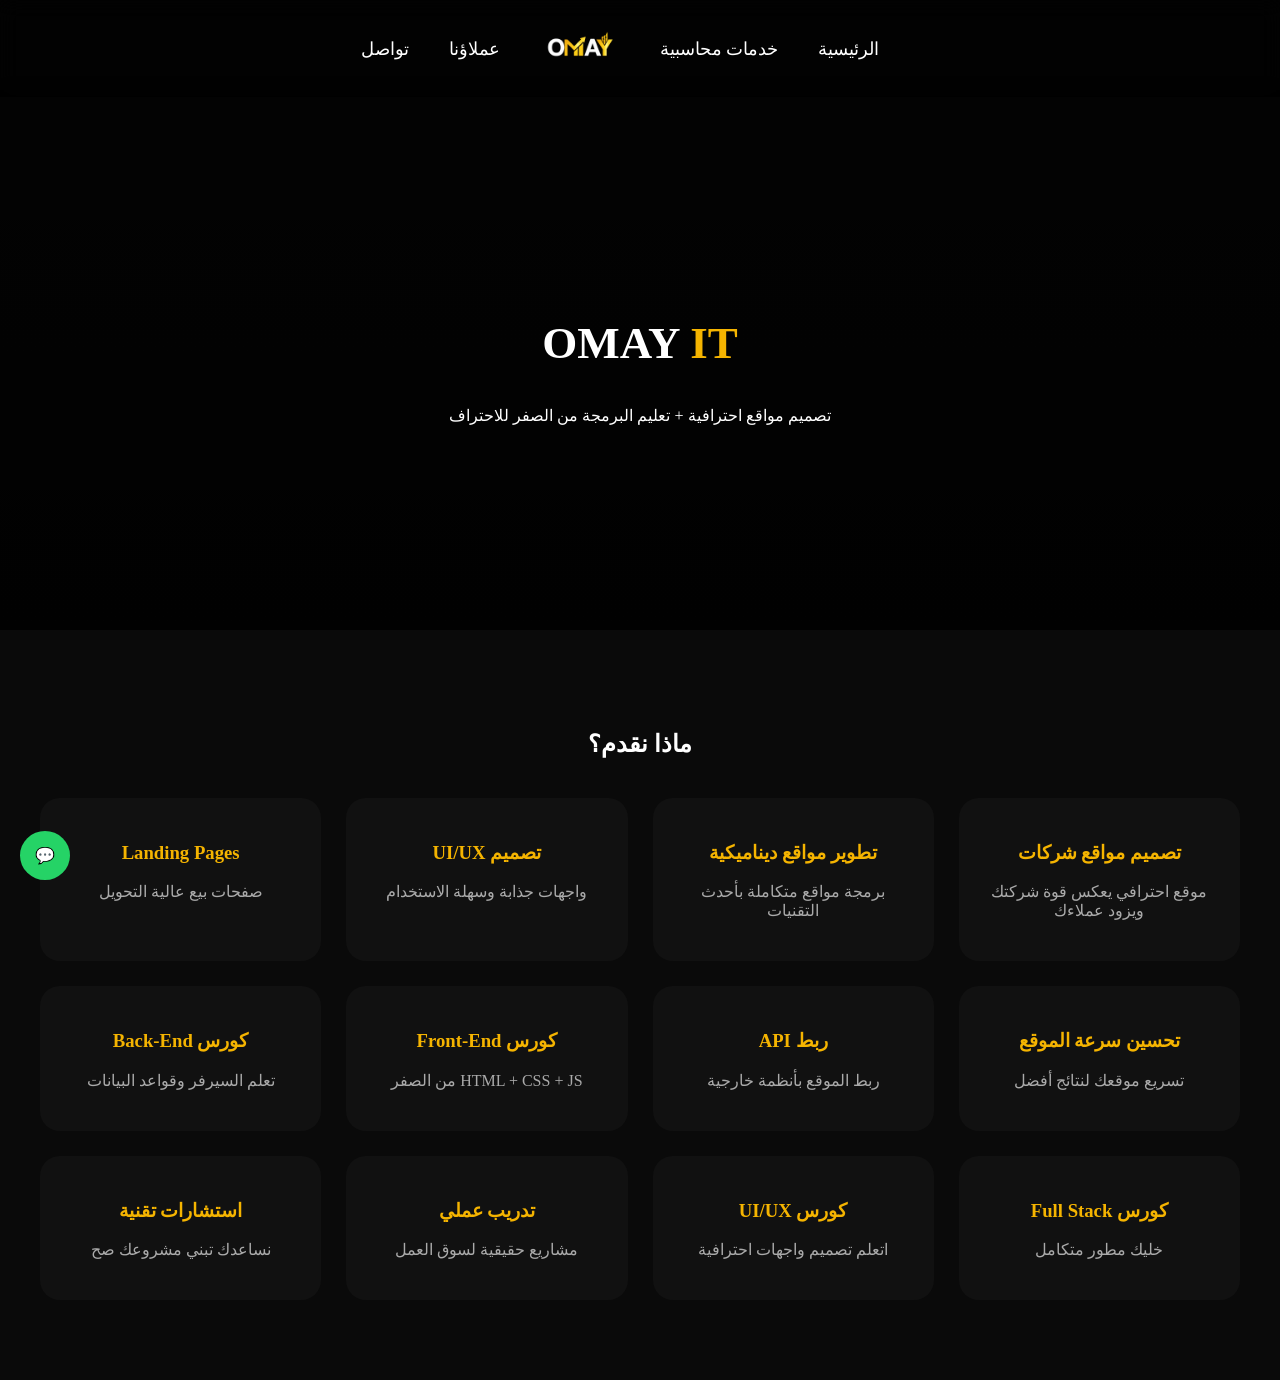
<file: it.html>
<!DOCTYPE html>
<html lang="ar" dir="rtl">
<head>
<meta charset="UTF-8">
<title>OMAY IT</title>

<link href="https://unpkg.com/aos@2.3.4/dist/aos.css" rel="stylesheet">

<style>
body{
    margin:0;
    font-family:Cairo;
    background:#0a0a0a;
    color:#fff;
}

/* ===== Header ===== */
.header{
    position:fixed;
    top:0;
    width:100%;
    background:rgba(0,0,0,0.8);
    backdrop-filter:blur(10px);
    display:flex;
    justify-content:center;
    padding:20px;
    z-index:999;
}

.nav{
    display:flex;
    gap:40px;
    align-items:center;
}

.nav a{
    color:#fff;
    text-decoration:none;
    font-size:18px;
    transition:.3s;
}

.nav a:hover{
    color:#f5b400;
    transform:scale(1.1);
}

/* ===== Hero ===== */
.hero{
    margin-top:90px;
    height:60vh;
    display:flex;
    align-items:center;
    justify-content:center;
    text-align:center;
    background:linear-gradient(rgba(0,0,0,.7),rgba(0,0,0,.9)),
    url('https://images.unsplash.com/photo-1498050108023-c5249f4df085') center/cover;
}

.hero h1{
    font-size:45px;
}

.hero span{
    color:#f5b400;
}

/* ===== Services ===== */
.section{
    padding:80px 40px;
    text-align:center;
}

.cards{
    display:grid;
    grid-template-columns:repeat(auto-fit,minmax(250px,1fr));
    gap:25px;
    margin-top:40px;
}

.card{
    background:#111;
    border-radius:20px;
    padding:25px;
    cursor:pointer;
    transition:.4s;
}

.card:hover{
    transform:translateY(-10px) scale(1.03);
    box-shadow:
        0 0 10px #f5b400,
        0 0 30px rgba(245,180,0,0.4);
}

.card h3{
    color:#f5b400;
}

.card p{
    color:#aaa;
}

/* ===== Popup ===== */
.popup{
    position:fixed;
    top:0;
    left:0;
    width:100%;
    height:100%;
    background:rgba(0,0,0,0.8);
    display:none;
    justify-content:center;
    align-items:center;
}

.popup-content{
    background:#111;
    padding:30px;
    border-radius:15px;
    width:300px;
    text-align:center;
}

.close{
    cursor:pointer;
    float:left;
    color:#f5b400;
    font-size:20px;
}

.btn{
    margin-top:15px;
    padding:10px 20px;
    border:2px solid #f5b400;
    background:transparent;
    color:#f5b400;
    cursor:pointer;
}

/* ===== WhatsApp ===== */
.whatsapp{
    position:fixed;
    bottom:20px;
    left:20px;
    background:#25D366;
    color:#fff;
    padding:15px;
    border-radius:50%;
    text-decoration:none;
}
.header{
    position:fixed;
    top:0;
    width:100%;
    background:rgba(0,0,0,0.8);
    backdrop-filter:blur(10px);
    display:flex;
    justify-content:center; /* في النص */
    align-items:center;
    padding:20px;
    z-index:999;
}

/* اللوجو */
.header .logo img{
    width:80px;
}

/* المنيو */
.nav{
    display:flex;
    gap:40px;
    align-items:center;
}

/* اللينكات */
.nav a{
    color:#fff;
    text-decoration:none;
    font-size:18px; /* كبرنا الخط */
    position:relative;
    transition:.3s;
}

/* Hover تأثير احترافي */
.nav a::after{
    content:"";
    position:absolute;
    width:0;
    height:2px;
    background:#f5b400;
    bottom:-5px;
    right:0;
    transition:.3s;
}

.nav a:hover{
    color:#f5b400;
    transform:scale(1.1);
}

.nav a:hover::after{
    width:100%;
    left:0;
}

/* مسافة عشان الهيدر */
.hero{
    margin-top:90px;
}

/* ===== Responsive ===== */
@media(max-width:768px){
    .nav{
        flex-direction:column;
        gap:15px;
    }
}
</style>
</head>

<body>

<!-- Header -->
<header class="header">

    <nav class="nav">

        <a href="index.html">الرئيسية</a>
        <a href="landing.html">خدمات محاسبية</a>

        <!-- اللوجو في النص -->
        <div class="logo">
            <img src="images/logo.png" alt="logo">
        </div>

        <a href="#">عملاؤنا</a>
        <a href="https://wa.me/201096510474">تواصل</a>

    </nav>

</header>

<!-- Hero -->
<section class="hero">
    <div data-aos="fade-up">
        <h1>OMAY <span>IT</span></h1>
        <p>تصميم مواقع احترافية + تعليم البرمجة من الصفر للاحتراف</p>
    </div>
</section>

<!-- Services -->
<section class="section">
    <h2 data-aos="fade-up">ماذا نقدم؟</h2>
    <div class="cards" id="servicesContainer"></div>
</section>

<!-- Popup -->
<div id="popup" class="popup">
    <div class="popup-content">
        <span onclick="closePopup()" class="close">&times;</span>
        <h2 id="popupTitle"></h2>
        <p id="popupDesc"></p>
        <button class="btn" onclick="openChoosePopup()">احجز الآن</button>
    </div>
</div>
<div id="choosePopup" class="popup">
    <div class="popup-content">
        <span onclick="closeChoosePopup()" class="close">&times;</span>
        <h3>اختار تبعت لمين 👇</h3>

        <button class="btn" onclick="sendWhatsApp('201065104704')">
            👨‍💻 مهندس محمد المنياوي
        </button>

        <button class="btn" onclick="sendWhatsApp('201096510474')">
            👨‍💻 مهندس عمر زهران
        </button>
    </div>
</div>

<!-- WhatsApp -->
<a href="https://wa.me/201096510474" class="whatsapp">💬</a>

<script src="https://unpkg.com/aos@2.3.4/dist/aos.js"></script>
<script>
AOS.init({duration:1000});

// ✅ تخزين الخدمة المختارة
let selectedService = "";

// الخدمات
let services = [
    {title:"تصميم مواقع شركات", desc:"موقع احترافي يعكس قوة شركتك ويزود عملاءك"},
    {title:"تطوير مواقع ديناميكية", desc:"برمجة مواقع متكاملة بأحدث التقنيات"},
    {title:"تصميم UI/UX", desc:"واجهات جذابة وسهلة الاستخدام"},
    {title:"Landing Pages", desc:"صفحات بيع عالية التحويل"},
    {title:"تحسين سرعة الموقع", desc:"تسريع موقعك لنتائج أفضل"},
    {title:"ربط API", desc:"ربط الموقع بأنظمة خارجية"},
    {title:"كورس Front-End", desc:"HTML + CSS + JS من الصفر"},
    {title:"كورس Back-End", desc:"تعلم السيرفر وقواعد البيانات"},
    {title:"كورس Full Stack", desc:"خليك مطور متكامل"},
    {title:"كورس UI/UX", desc:"اتعلم تصميم واجهات احترافية"},
    {title:"تدريب عملي", desc:"مشاريع حقيقية لسوق العمل"},
    {title:"استشارات تقنية", desc:"نساعدك تبني مشروعك صح"}
];

// عرض الخدمات
let container = document.getElementById("servicesContainer");

services.forEach((s,i)=>{
    let div = document.createElement("div");
    div.className = "card";
    div.innerHTML = `<h3>${s.title}</h3><p>${s.desc}</p>`;

    div.onclick = ()=> openPopup(s);

    container.appendChild(div);

    setTimeout(()=>{
        div.style.opacity="1";
        div.style.transform="translateY(0)";
    }, i*100);
});

// Popup
function openPopup(s){
    selectedService = s.title;

    document.getElementById("popupTitle").innerText = s.title;
    document.getElementById("popupDesc").innerText = s.desc;
    document.getElementById("popup").style.display = "flex";
}

function closePopup(){
    document.getElementById("popup").style.display = "none";
}

// حجز واتساب
function bookNow(){

    if(selectedService === ""){
        alert("اختار خدمة الأول 👀");
        return;
    }

    let message = `السلام عليكم 👋
عاوز استفسر عن خدمة: ${selectedService}

ممكن تفاصيل أكتر؟`;

    let phone = "201096510474";

    let url = `https://wa.me/${phone}?text=${encodeURIComponent(message)}`;

    window.open(url, "_blank");
}

// قفل popup
window.onclick = function(e){
    if(e.target.id === "popup"){
        closePopup();
    }
}
</script>
<script>
    function openChoosePopup(){
    document.getElementById("choosePopup").style.display = "flex";
}

function closeChoosePopup(){
    document.getElementById("choosePopup").style.display = "none";
}

function sendWhatsApp(phone){

    if(selectedService === ""){
        alert("اختار خدمة الأول 👀");
        return;
    }

    let message = `السلام عليكم 👋
عاوز احجز خدمة: ${selectedService}

ممكن تفاصيل أكتر؟`;

    let url = `https://wa.me/${phone}?text=${encodeURIComponent(message)}`;

    window.open(url, "_blank");
}
</script>
</body>
</html>
</file>
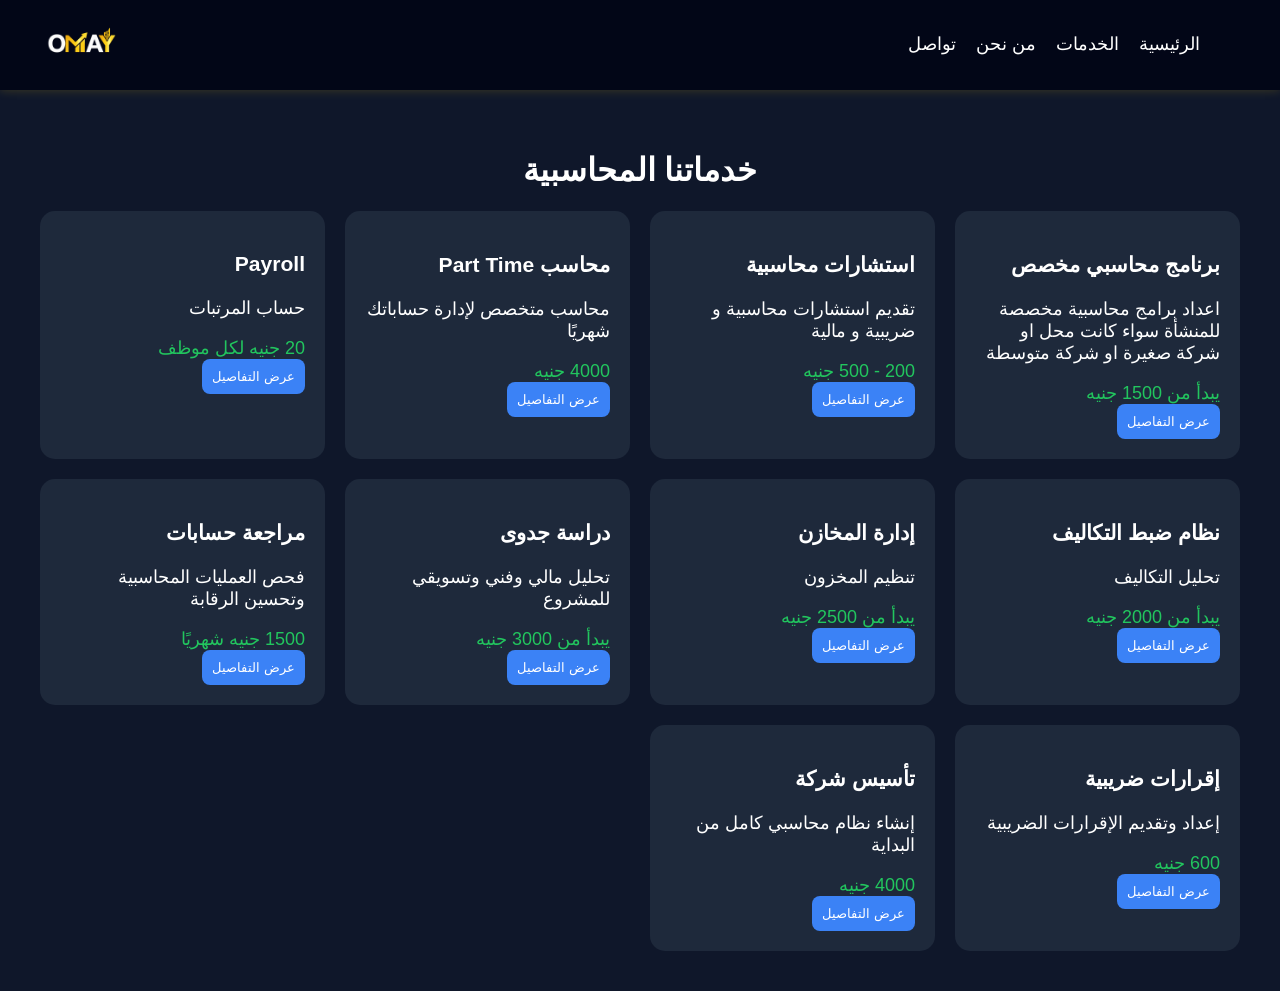
<file: landing.html>
<!DOCTYPE html>
<html lang="ar" dir="rtl">
<head>
<meta charset="UTF-8">
<title>خدماتنا</title>

<style>

body {
    font-family: 'Cairo', sans-serif;
    background: #0f172a;
    color: white;
    margin: 0;
    font-size: 18px;
}

/* NAVBAR */
.navbar {
    display: flex;
    justify-content: space-between;
    padding: 15px 40px;
    background: #020617;
    box-shadow: 0 0 10px rgba(255, 204, 0, 0.2);
}

.logo img { height: 55px; }

.nav-links {
    display: flex;
    gap: 20px;
    list-style: none;
}

.nav-links a {
    color: white;
    text-decoration: none;
    position: relative;
}

.nav-links a:hover {
    color: #facc15;
}

.nav-links a::after {
    content: "";
    position: absolute;
    bottom: -5px;
    right: 0;
    width: 0;
    height: 2px;
    background: #facc15;
    transition: 0.3s;
}

.nav-links a:hover::after {
    width: 100%;
}

/* CONTENT */
.container { padding: 40px; }

h1 {
    text-align: center;
    font-size: 32px;
}

/* CARDS */
.cards {
    display: grid;
    grid-template-columns: repeat(auto-fit,minmax(250px,1fr));
    gap: 20px;
}

.card {
    background: #1e293b;
    padding: 20px;
    border-radius: 15px;
    transition: 0.3s;
}

.card:hover {
    transform: translateY(-10px);
    box-shadow: 0 0 20px #facc15;
}

.price { color: #22c55e; }

button {
    background: #3b82f6;
    padding: 10px;
    border: none;
    border-radius: 8px;
    color: white;
    cursor: pointer;
}

button:hover {
    background: #facc15;
    color: black;
    box-shadow: 0 0 15px #facc15;
}

/* POPUP */
.popup {
    position: fixed;
    width: 100%;
    height: 100%;
    display: none;
    background: rgba(0,0,0,0.7);
    justify-content: center;
    align-items: center;
}

.popup-content {
    background: #1e293b;
    padding: 25px;
    border-radius: 15px;
    max-width: 700px;
    width: 90%;
    max-height: 90vh;
    overflow-y: auto;
    white-space: pre-line;
}

.whatsapp-btn {
    margin-top: 20px;
    background: #25D366;
    width: 100%;
}
.popup {
    position: fixed;
    top: 0;
    left: 0;
    width: 100%;
    height: 100%;
    display: none;
    justify-content: center;
    align-items: center;
    background: rgba(0,0,0,0.7);
    z-index: 999999; /* دي أهم حاجة */
}
</style>
</head>

<body>

<header class="navbar">
<ul class="nav-links">
<li><a href="index.html">الرئيسية</a></li>
<li><a href="services.html">الخدمات</a></li>
<li><a href="about.html">من نحن</a></li>
<li><a href="contact.html">تواصل</a></li>
</ul>

<div class="logo">
<img src="images/logo.png">
</div>
</header>

<div class="container">
<h1>خدماتنا المحاسبية</h1>
<div class="cards" id="cards"></div>
</div>

<!-- POPUP -->
<div id="popup" class="popup" onclick="closePopup()">
<div class="popup-content" onclick="event.stopPropagation()">
<span onclick="closePopup()" style="cursor:pointer;color:red">✖</span>
<h2 id="title"></h2>
<p id="details"></p>
<button class="whatsapp-btn" id="orderBtn">اطلب الخدمة</button>
</div>
</div>

<script>

let services = [

{
name:"برنامج محاسبي مخصص",
price:"يبدأ من 1500 جنيه",
details:`اعداد برامج محاسبية مخصصة للمنشأة سواء كانت محل او شركة صغيرة او شركة متوسطة
• برامج جاهزة لإدارة منشأتك واجهة سهلة و بسيطة ليك حتى لو مش محاسب
• تقارير لحظية أرباح و خسائر و مخزون و غيرها من التقارير
• يدعم تسجيل المبيعات و المشتريات و الحسابات كاملة
• إعداد القوائم المالية بدقة
• هينظملك المخزن و الخزنة و حسابات البنوك و الشيكات و حسابات العملاء و الموردين
• معرفة الأرباح الحقيقية للشركة

مدة التنفيذ: من 3 الى 7 أيام
التسليم: نسخة كاملة + ملف شرح + تدريب
السعر: يبدأ من 1500 جنيه`
},

{
name:"استشارات محاسبية",
price:"200 - 500 جنيه",
details:`تقديم استشارات محاسبية و ضريبية و مالية
• مراجعة وضع المؤسسة
• تحسين الأداء المالي
• تقليل الضرائب`
},

{
name:"محاسب Part Time",
price:"4000 جنيه",
details:`محاسب متخصص لإدارة حساباتك شهريًا
بدون الحاجة لتوظيف دائم`
},

{
name:"Payroll",
price:"20 جنيه لكل موظف",
details:`حساب المرتبات
التأمينات
الضرائب
تقارير شهرية`
},

{
name:"نظام ضبط التكاليف",
price:"يبدأ من 2000 جنيه",
details:`تحليل التكاليف
تقارير أسبوعية
تحسين الربحية`
},

{
name:"إدارة المخازن",
price:"يبدأ من 2500 جنيه",
details:`تنظيم المخزون
تقارير وتحليلات
ربط بالمحاسبة`
},

{
name:"دراسة جدوى",
price:"يبدأ من 3000 جنيه",
details:`تحليل مالي وفني وتسويقي للمشروع`
},

{
name:"مراجعة حسابات",
price:"1500 جنيه شهريًا",
details:`فحص العمليات المحاسبية وتحسين الرقابة`
},

{
name:"إقرارات ضريبية",
price:"600 جنيه",
details:`إعداد وتقديم الإقرارات الضريبية`
},

{
name:"تأسيس شركة",
price:"4000 جنيه",
details:`إنشاء نظام محاسبي كامل من البداية`
}

];

let container = document.getElementById("cards");

services.forEach((s,i)=>{
container.innerHTML += `
<div class="card">
<h3>${s.name}</h3>
<p>${s.details.split('\n')[0]}</p>
<div class="price">${s.price}</div>
<button onclick="openPopup(${i})">عرض التفاصيل</button>
</div>
`;
});

function openPopup(i){

let s = services[i];

let popup = document.getElementById("popup");

popup.style.display = "flex";
popup.style.justifyContent = "center";
popup.style.alignItems = "center";

document.getElementById("title").innerText = s.name;
document.getElementById("details").innerText = s.details;

document.getElementById("orderBtn").onclick = function(){

let phone="201234567890";

let msg=`السلام عليكم
عايز أطلب خدمة:
${s.name}

التفاصيل:
${s.details}

السعر:
${s.price}`;

window.open(`https://wa.me/${phone}?text=${encodeURIComponent(msg)}`);
};

}

function closePopup(){
document.getElementById("popup").style.display="none";
}

</script>

</body>
</html>
</file>
